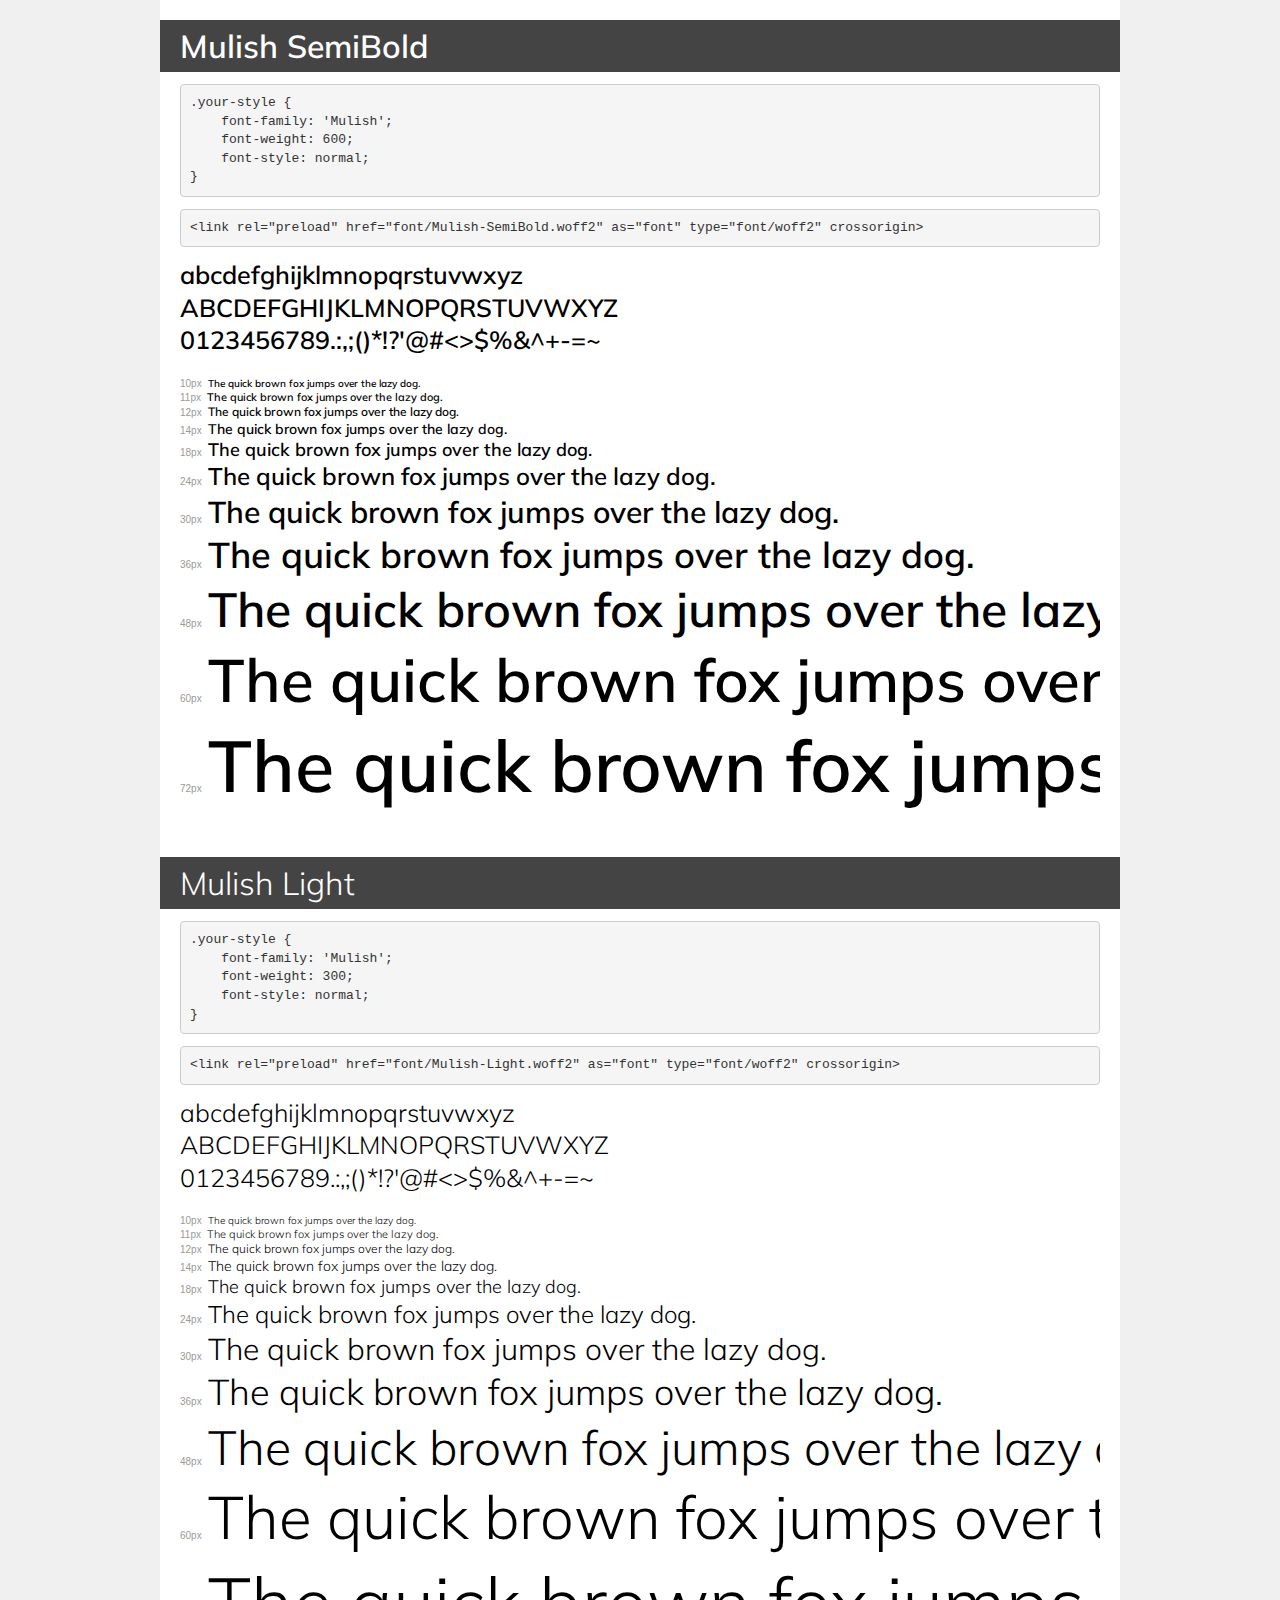
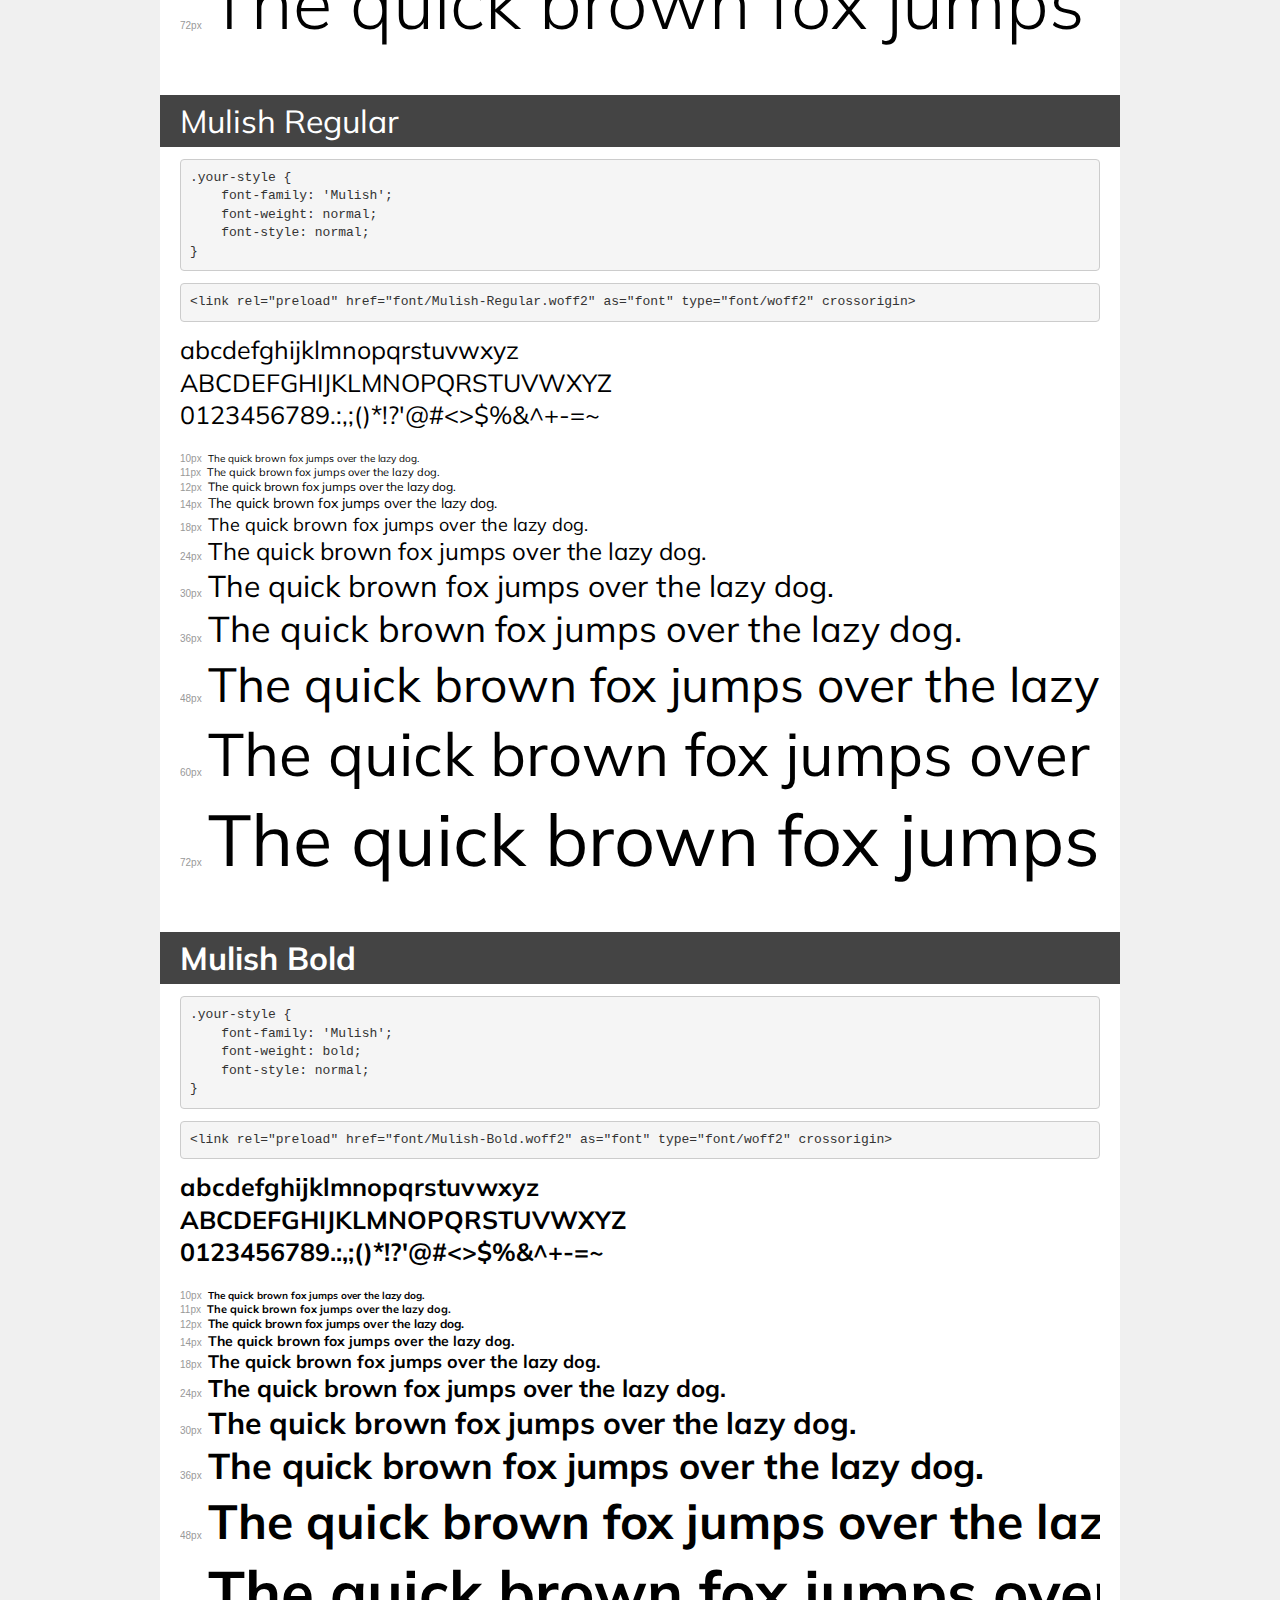
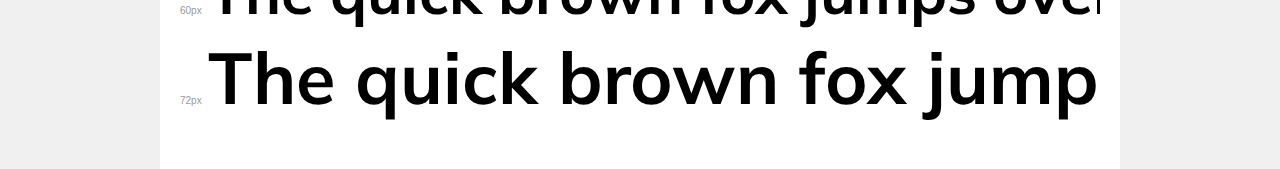
<file: fonts/demo.html>
<!DOCTYPE html>
<html lang="en">
<head>
    <meta charset="utf-8">
    <meta http-equiv="X-UA-Compatible" content="IE=edge">
    <meta name="viewport" content="width=device-width, initial-scale=1">
    <meta name="robots" content="noindex, noarchive">
    <meta name="format-detection" content="telephone=no">
    <title>Transfonter demo</title>
    <link href="stylesheet.css" rel="stylesheet">
    <style>
        /*
        http://meyerweb.com/eric/tools/css/reset/
        v2.0 | 20110126
        License: none (public domain)
        */
        html, body, div, span, applet, object, iframe,
        h1, h2, h3, h4, h5, h6, p, blockquote, pre,
        a, abbr, acronym, address, big, cite, code,
        del, dfn, em, img, ins, kbd, q, s, samp,
        small, strike, strong, sub, sup, tt, var,
        b, u, i, center,
        dl, dt, dd, ol, ul, li,
        fieldset, form, label, legend,
        table, caption, tbody, tfoot, thead, tr, th, td,
        article, aside, canvas, details, embed,
        figure, figcaption, footer, header, hgroup,
        menu, nav, output, ruby, section, summary,
        time, mark, audio, video {
            margin: 0;
            padding: 0;
            border: 0;
            font-size: 100%;
            font: inherit;
            vertical-align: baseline;
        }
        /* HTML5 display-role reset for older browsers */
        article, aside, details, figcaption, figure,
        footer, header, hgroup, menu, nav, section {
            display: block;
        }
        body {
            line-height: 1;
        }
        ol, ul {
            list-style: none;
        }
        blockquote, q {
            quotes: none;
        }
        blockquote:before, blockquote:after,
        q:before, q:after {
            content: '';
            content: none;
        }
        table {
            border-collapse: collapse;
            border-spacing: 0;
        }
        /* demo styles */
        body {
            background: #f0f0f0;
            color: #000;
        }
        .page {
            background: #fff;
            width: 920px;
            margin: 0 auto;
            padding: 20px 20px 0 20px;
            overflow: hidden;
        }
        .font-container {
            overflow-x: auto;
            overflow-y: hidden;
            margin-bottom: 40px;
            line-height: 1.3;
            white-space: nowrap;
            padding-bottom: 5px;
        }
        h1 {
            position: relative;
            background: #444;
            font-size: 32px;
            color: #fff;
            padding: 10px 20px;
            margin: 0 -20px 12px -20px;
        }
        .letters {
            font-size: 25px;
            margin-bottom: 20px;
        }
        .s10:before {
            content: '10px';
        }
        .s11:before {
            content: '11px';
        }
        .s12:before {
            content: '12px';
        }
        .s14:before {
            content: '14px';
        }
        .s18:before {
            content: '18px';
        }
        .s24:before {
            content: '24px';
        }
        .s30:before {
            content: '30px';
        }
        .s36:before {
            content: '36px';
        }
        .s48:before {
            content: '48px';
        }
        .s60:before {
            content: '60px';
        }
        .s72:before {
            content: '72px';
        }
        .s10:before, .s11:before, .s12:before, .s14:before,
        .s18:before, .s24:before, .s30:before, .s36:before,
        .s48:before, .s60:before, .s72:before {
            font-family: Arial, sans-serif;
            font-size: 10px;
            font-weight: normal;
            font-style: normal;
            color: #999;
            padding-right: 6px;
        }
        pre {
            display: block;
            padding: 9px;
            margin: 0 0 12px;
            font-family: Monaco, Menlo, Consolas, "Courier New", monospace;
            font-size: 13px;
            line-height: 1.428571429;
            color: #333;
            font-weight: normal;
            font-style: normal;
            background-color: #f5f5f5;
            border: 1px solid #ccc;
            overflow-x: auto;
            border-radius: 4px;
        }
        /* responsive */
        @media (max-width: 959px) {
            .page {
                width: auto;
                margin: 0;
            }
        }
    </style>
</head>
<body>
<div class="page">
    <div class="demo">
        <h1 style="font-family: 'Mulish'; font-weight: 600; font-style: normal;">Mulish SemiBold</h1>
        <pre title="Usage">.your-style {
    font-family: 'Mulish';
    font-weight: 600;
    font-style: normal;
}</pre>
        <pre title="Preload (optional)">
&lt;link rel=&quot;preload&quot; href=&quot;font/Mulish-SemiBold.woff2&quot; as=&quot;font&quot; type=&quot;font/woff2&quot; crossorigin&gt;</pre>
        <div class="font-container" style="font-family: 'Mulish'; font-weight: 600; font-style: normal;">
            <p class="letters">
                abcdefghijklmnopqrstuvwxyz<br>
ABCDEFGHIJKLMNOPQRSTUVWXYZ<br>
                0123456789.:,;()*!?'@#&lt;&gt;$%&^+-=~
            </p>
            <p class="s10" style="font-size: 10px;">The quick brown fox jumps over the lazy dog.</p>
            <p class="s11" style="font-size: 11px;">The quick brown fox jumps over the lazy dog.</p>
            <p class="s12" style="font-size: 12px;">The quick brown fox jumps over the lazy dog.</p>
            <p class="s14" style="font-size: 14px;">The quick brown fox jumps over the lazy dog.</p>
            <p class="s18" style="font-size: 18px;">The quick brown fox jumps over the lazy dog.</p>
            <p class="s24" style="font-size: 24px;">The quick brown fox jumps over the lazy dog.</p>
            <p class="s30" style="font-size: 30px;">The quick brown fox jumps over the lazy dog.</p>
            <p class="s36" style="font-size: 36px;">The quick brown fox jumps over the lazy dog.</p>
            <p class="s48" style="font-size: 48px;">The quick brown fox jumps over the lazy dog.</p>
            <p class="s60" style="font-size: 60px;">The quick brown fox jumps over the lazy dog.</p>
            <p class="s72" style="font-size: 72px;">The quick brown fox jumps over the lazy dog.</p>
        </div>
    </div>

    <div class="demo">
        <h1 style="font-family: 'Mulish'; font-weight: 300; font-style: normal;">Mulish Light</h1>
        <pre title="Usage">.your-style {
    font-family: 'Mulish';
    font-weight: 300;
    font-style: normal;
}</pre>
        <pre title="Preload (optional)">
&lt;link rel=&quot;preload&quot; href=&quot;font/Mulish-Light.woff2&quot; as=&quot;font&quot; type=&quot;font/woff2&quot; crossorigin&gt;</pre>
        <div class="font-container" style="font-family: 'Mulish'; font-weight: 300; font-style: normal;">
            <p class="letters">
                abcdefghijklmnopqrstuvwxyz<br>
ABCDEFGHIJKLMNOPQRSTUVWXYZ<br>
                0123456789.:,;()*!?'@#&lt;&gt;$%&^+-=~
            </p>
            <p class="s10" style="font-size: 10px;">The quick brown fox jumps over the lazy dog.</p>
            <p class="s11" style="font-size: 11px;">The quick brown fox jumps over the lazy dog.</p>
            <p class="s12" style="font-size: 12px;">The quick brown fox jumps over the lazy dog.</p>
            <p class="s14" style="font-size: 14px;">The quick brown fox jumps over the lazy dog.</p>
            <p class="s18" style="font-size: 18px;">The quick brown fox jumps over the lazy dog.</p>
            <p class="s24" style="font-size: 24px;">The quick brown fox jumps over the lazy dog.</p>
            <p class="s30" style="font-size: 30px;">The quick brown fox jumps over the lazy dog.</p>
            <p class="s36" style="font-size: 36px;">The quick brown fox jumps over the lazy dog.</p>
            <p class="s48" style="font-size: 48px;">The quick brown fox jumps over the lazy dog.</p>
            <p class="s60" style="font-size: 60px;">The quick brown fox jumps over the lazy dog.</p>
            <p class="s72" style="font-size: 72px;">The quick brown fox jumps over the lazy dog.</p>
        </div>
    </div>

    <div class="demo">
        <h1 style="font-family: 'Mulish'; font-weight: normal; font-style: normal;">Mulish Regular</h1>
        <pre title="Usage">.your-style {
    font-family: 'Mulish';
    font-weight: normal;
    font-style: normal;
}</pre>
        <pre title="Preload (optional)">
&lt;link rel=&quot;preload&quot; href=&quot;font/Mulish-Regular.woff2&quot; as=&quot;font&quot; type=&quot;font/woff2&quot; crossorigin&gt;</pre>
        <div class="font-container" style="font-family: 'Mulish'; font-weight: normal; font-style: normal;">
            <p class="letters">
                abcdefghijklmnopqrstuvwxyz<br>
ABCDEFGHIJKLMNOPQRSTUVWXYZ<br>
                0123456789.:,;()*!?'@#&lt;&gt;$%&^+-=~
            </p>
            <p class="s10" style="font-size: 10px;">The quick brown fox jumps over the lazy dog.</p>
            <p class="s11" style="font-size: 11px;">The quick brown fox jumps over the lazy dog.</p>
            <p class="s12" style="font-size: 12px;">The quick brown fox jumps over the lazy dog.</p>
            <p class="s14" style="font-size: 14px;">The quick brown fox jumps over the lazy dog.</p>
            <p class="s18" style="font-size: 18px;">The quick brown fox jumps over the lazy dog.</p>
            <p class="s24" style="font-size: 24px;">The quick brown fox jumps over the lazy dog.</p>
            <p class="s30" style="font-size: 30px;">The quick brown fox jumps over the lazy dog.</p>
            <p class="s36" style="font-size: 36px;">The quick brown fox jumps over the lazy dog.</p>
            <p class="s48" style="font-size: 48px;">The quick brown fox jumps over the lazy dog.</p>
            <p class="s60" style="font-size: 60px;">The quick brown fox jumps over the lazy dog.</p>
            <p class="s72" style="font-size: 72px;">The quick brown fox jumps over the lazy dog.</p>
        </div>
    </div>

    <div class="demo">
        <h1 style="font-family: 'Mulish'; font-weight: bold; font-style: normal;">Mulish Bold</h1>
        <pre title="Usage">.your-style {
    font-family: 'Mulish';
    font-weight: bold;
    font-style: normal;
}</pre>
        <pre title="Preload (optional)">
&lt;link rel=&quot;preload&quot; href=&quot;font/Mulish-Bold.woff2&quot; as=&quot;font&quot; type=&quot;font/woff2&quot; crossorigin&gt;</pre>
        <div class="font-container" style="font-family: 'Mulish'; font-weight: bold; font-style: normal;">
            <p class="letters">
                abcdefghijklmnopqrstuvwxyz<br>
ABCDEFGHIJKLMNOPQRSTUVWXYZ<br>
                0123456789.:,;()*!?'@#&lt;&gt;$%&^+-=~
            </p>
            <p class="s10" style="font-size: 10px;">The quick brown fox jumps over the lazy dog.</p>
            <p class="s11" style="font-size: 11px;">The quick brown fox jumps over the lazy dog.</p>
            <p class="s12" style="font-size: 12px;">The quick brown fox jumps over the lazy dog.</p>
            <p class="s14" style="font-size: 14px;">The quick brown fox jumps over the lazy dog.</p>
            <p class="s18" style="font-size: 18px;">The quick brown fox jumps over the lazy dog.</p>
            <p class="s24" style="font-size: 24px;">The quick brown fox jumps over the lazy dog.</p>
            <p class="s30" style="font-size: 30px;">The quick brown fox jumps over the lazy dog.</p>
            <p class="s36" style="font-size: 36px;">The quick brown fox jumps over the lazy dog.</p>
            <p class="s48" style="font-size: 48px;">The quick brown fox jumps over the lazy dog.</p>
            <p class="s60" style="font-size: 60px;">The quick brown fox jumps over the lazy dog.</p>
            <p class="s72" style="font-size: 72px;">The quick brown fox jumps over the lazy dog.</p>
        </div>
    </div>

</div>
</body>
</html>
</file>
<file: fonts/stylesheet.css>
@font-face {
    font-family: 'Mulish';
    src: url('font/Mulish-SemiBold.woff2') format('woff2'),
        url('font/Mulish-SemiBold.woff') format('woff'),
        url('font/Mulish-SemiBold.ttf') format('truetype');
    font-weight: 600;
    font-style: normal;
    font-display: swap;
}

@font-face {
    font-family: 'Mulish';
    src: url('font/Mulish-Light.woff2') format('woff2'),
        url('font/Mulish-Light.woff') format('woff'),
        url('font/Mulish-Light.ttf') format('truetype');
    font-weight: 300;
    font-style: normal;
    font-display: swap;
}

@font-face {
    font-family: 'Mulish';
    src: url('font/Mulish-Regular.woff2') format('woff2'),
        url('font/Mulish-Regular.woff') format('woff'),
        url('font/Mulish-Regular.ttf') format('truetype');
    font-weight: normal;
    font-style: normal;
    font-display: swap;
}

@font-face {
    font-family: 'Mulish';
    src: url('font/Mulish-Bold.woff2') format('woff2'),
        url('font/Mulish-Bold.woff') format('woff'),
        url('font/Mulish-Bold.ttf') format('truetype');
    font-weight: bold;
    font-style: normal;
    font-display: swap;
}
</file>
